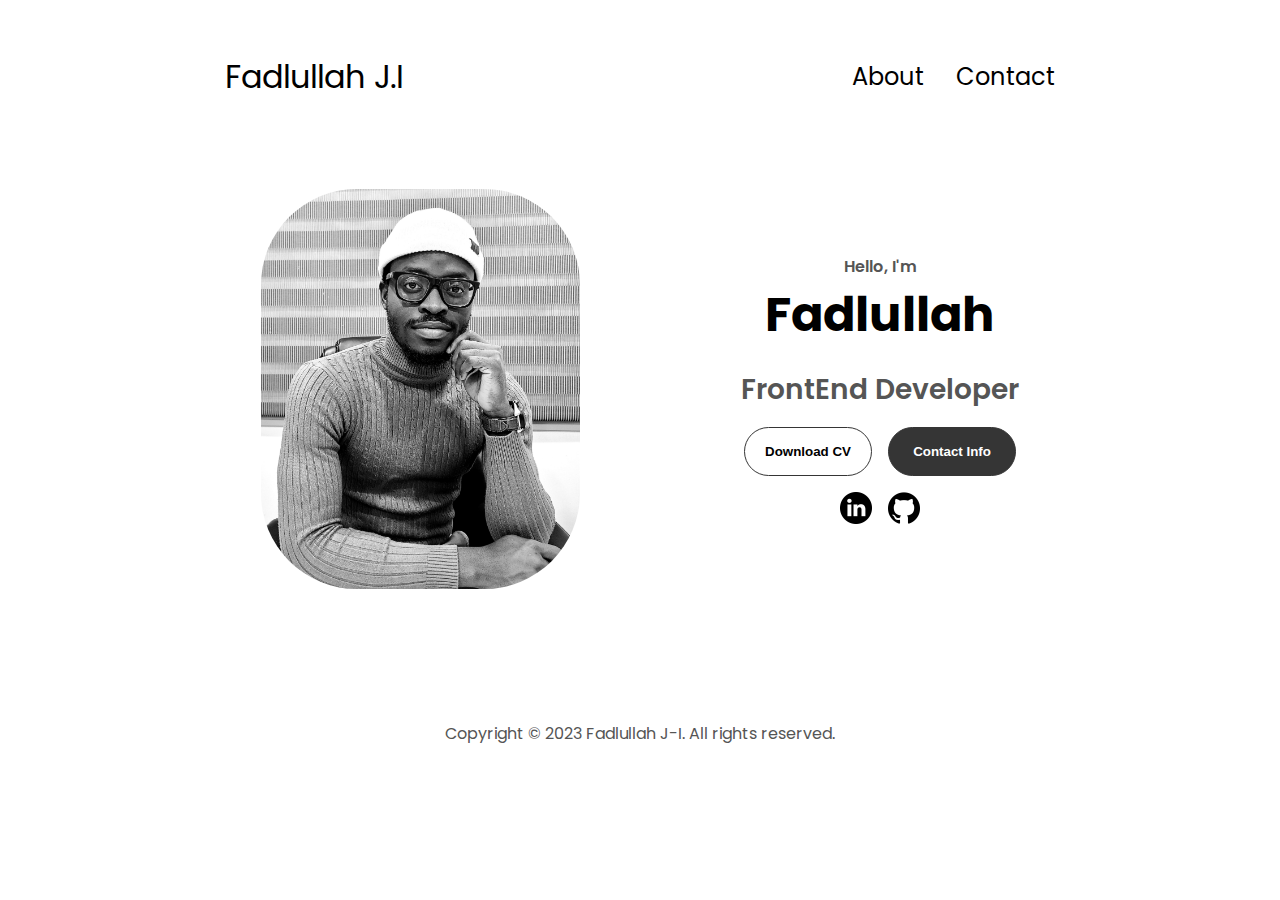
<file: index.html>
<!DOCTYPE html>
<html lang="en">
<head>
    <meta charset="UTF-8">
    <meta name="viewport" content="width=device-width, initial-scale=1.0">
    <title>My Portfolio</title>
    <link rel="stylesheet" href="styles.css">
    <link rel="stylesheet" href="mediaqueries.css">
    <link rel="preconnect" href="https://fonts.googleapis.com">
    <link rel="preconnect" href="https://fonts.gstatic.com" crossorigin>
    <link href="https://fonts.googleapis.com/css2?family=Poppins:wght@300;400;500;600&display=swap" rel="stylesheet">
    <script src="script.js"></script>
</head>
<body>
    <nav id="desktop-nav">
        <div class="logo"><a href="index.html">Fadlullah J.I</a></div>
        <div>
            <ul class="nav-links">
                <li><a href="about.html">About</a></li>
                <li><a href="contact.html">Contact</a></li>
            </ul>
        </div>
    </nav>
    <nav id="hamburger-nav">
        <div class="logo">Fadlullah J.I</div>
        <div class="hamburger-menu">
            <div class="hamburger-icon" onclick="toggleMenu()">
            <span></span>
            <span></span>
            <span></span>
        </div>
        <div class="menu-links">
            <ul>
                <li><a href="about.html" onclick="toggleMenu()">About</a></li>
                <li><a href="contact.html" onclick="toggleMenu()">Contact</a></li>
            </ul>
        </div>
        </div>
    </nav>
    <section id="profile">
        <div class="section__pic-container">
            <img src="./assests/fadeel.jpg" alt="Fadlullah Profile picture" class="img">
        </div>
        <div class="section__text">
            <p class="section__text__p1">Hello, I'm</p>
            <h1 class="title">Fadlullah</h1>
            <p class="section__text__p2">FrontEnd Developer</p>
            <div class="button-container">
                <button class="button button-color-2" onclick="window.open('./assests/Fadlullah Jamiu-Imam (Dev resume).pdf')">Download CV</button>

                <button class="button button-color-1" onclick="location.href = './contact.html'">Contact Info</button>
            </div>
            <div id="socials-container">
                <img src="./assests/linkedin.png" alt="My LinkedIn Profile" class="icon" onclick="location.href = 'https://linkedin.com/in/fadlullah-jamiu-imam'">
                <img src="./assests/github.png" alt="My GitHub Profile" class="icon" onclick="location.href = 'https://github.com/phadhiil001'">
            </div>
        </div>
    </section>
    
    <footer>        
        <p>Copyright &#169; 2023 Fadlullah J-I. All rights reserved.</p>
    </footer>
    
</body>
</html>
</file>
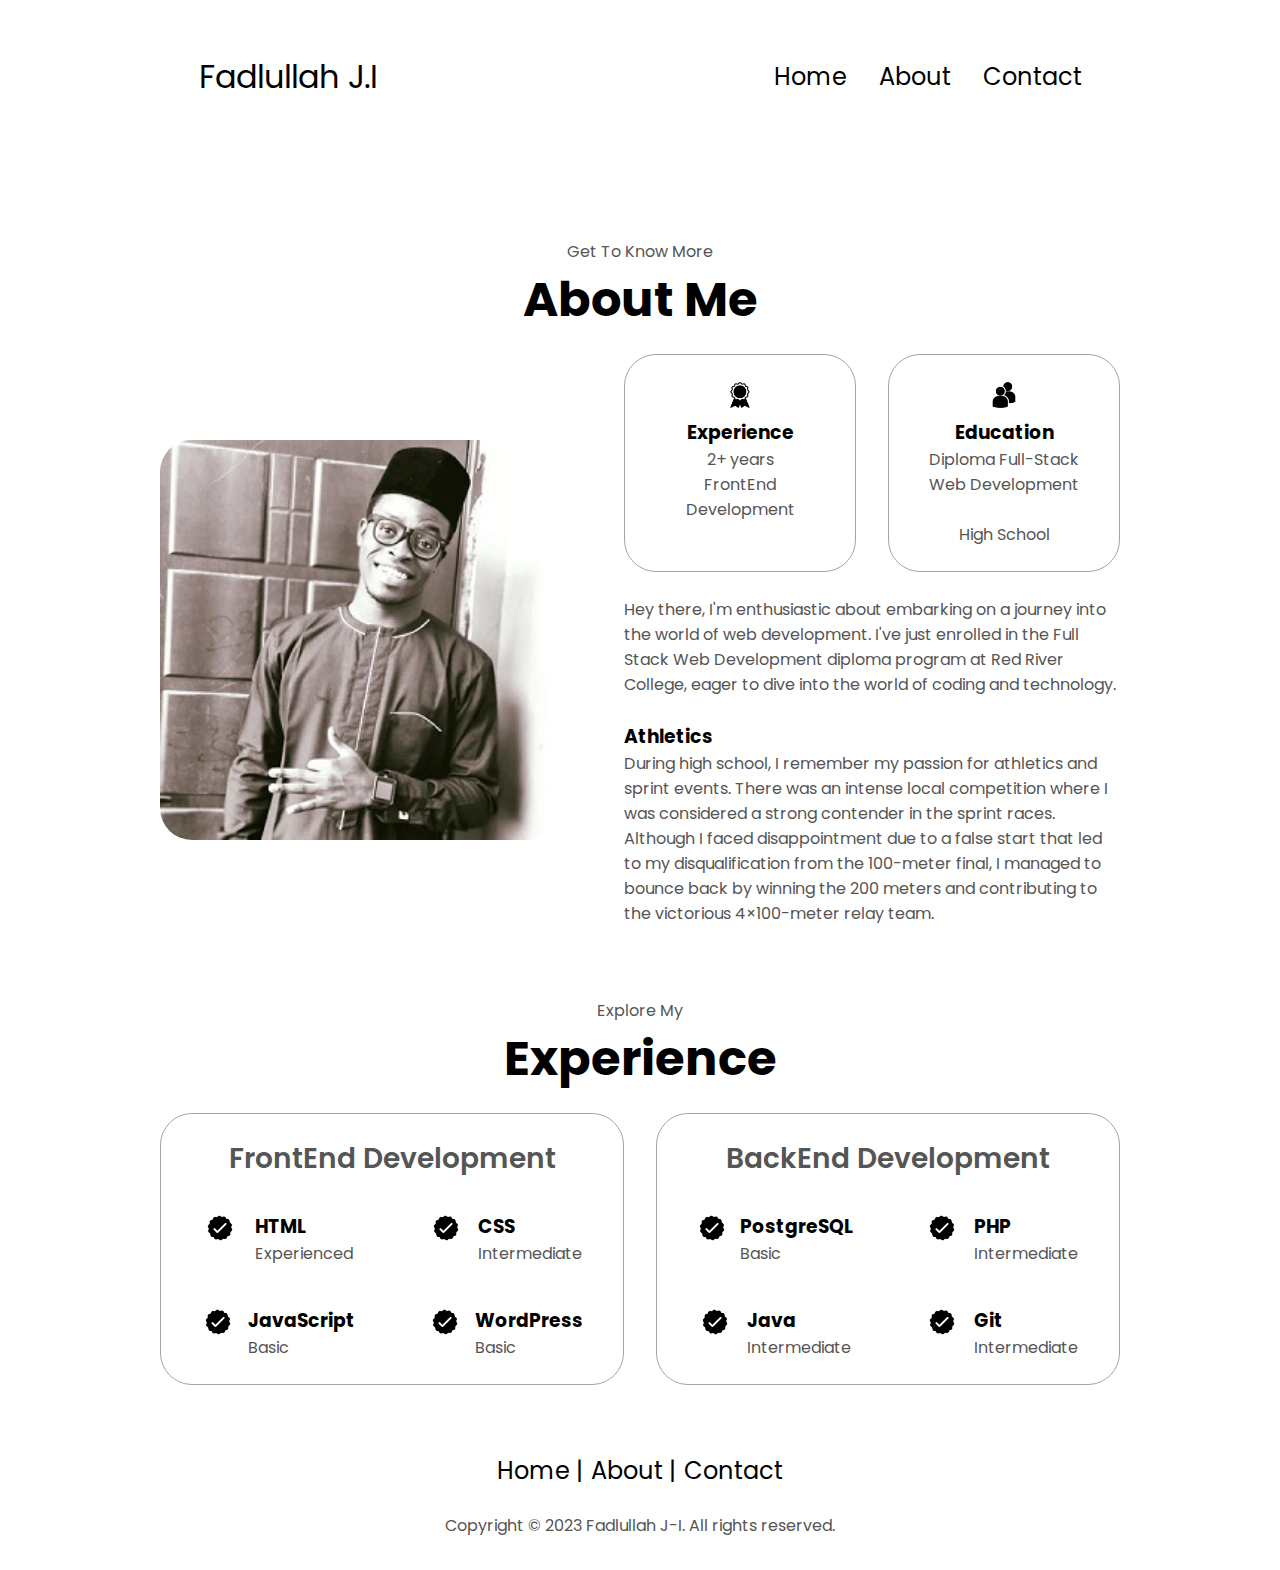
<file: about.html>
<!DOCTYPE html>
<html lang="en">
<head>
    <meta charset="UTF-8">
    <meta name="viewport" content="width=device-width, initial-scale=1.0">
    <link rel="stylesheet" href="styles.css">
    <link rel="stylesheet" href="mediaqueries.css">
    <link href="https://fonts.googleapis.com/css2?family=Poppins:wght@300;400;500;600&display=swap" rel="stylesheet">
    <script src="script.js"></script>
    <title>About Page</title>
</head>
<body>
    <nav id="desktop-nav">
        <div class="logo"><a href="index.html">Fadlullah J.I</a></div>
        <div>
            <ul class="nav-links">
                <li><a href="index.html">Home</a></li>
                <li><a href="about.html">About</a></li>
                <li><a href="contact.html">Contact</a></li>
            </ul>
        </div>
    </nav>

    <nav id="hamburger-nav">
        <div class="logo">Fadlullah J.I</div>
        <div class="hamburger-menu">
            <div class="hamburger-icon" onclick="toggleMenu()">
            <span></span>
            <span></span>
            <span></span>
        </div>
        <div class="menu-links">
            <ul>
                <li><a href="index.html">Home</a></li>
                <li><a href="about.html">About</a></li>
                <li><a href="contact.html">Contact</a></li>
            </ul>
        </div>
        </div>
    </nav>
    <br><br>

    <section id="about">
        <p class="section__text__p1">Get To Know More</p>
        <h1 class="title">About Me</h1>
        <div class="section-container">
            <div class="section__pic-container">
                <img src="./assests/Fadlullah.jpg" alt="Profile picture" class="about-pic">
            </div>
            <div class="about-details-container">
                <div class="about-containers">
                    <div class="details-container">
                        <img src="./assests/experience.png" alt="Experience Icon" class="icon">
                        <h3>Experience</h3>
                        <p>2+ years <br>FrontEnd Development</p>
                    </div>
                    <div class="details-container">
                        <img src="./assests/education.png" alt="Education Icon" class="icon">
                        <h3>Education</h3>
                        <p>Diploma Full-Stack Web Development <br><br>High School</p>
                    </div>
                </div><br>
                <div class="text-container">
                    <h3></h3>
                    <p>Hey there, I'm enthusiastic about embarking on a journey into the world of web development. I've just enrolled in the Full Stack Web Development diploma program at Red River College, eager to dive into the world of coding and technology.</p><br>
                    <h3>Athletics</h3>
                    <p>During high school, I remember my passion for athletics and sprint events. There was an intense local competition where I was considered a strong contender in the sprint races. Although I faced disappointment due to a false start that led to my disqualification from the 100-meter final, I managed to bounce back by winning the 200 meters and contributing to the victorious 4×100-meter relay team.</p>
                </div>
            </div>
        </div> 
       
    </section>

    <section id="experience">
        <p class="section__text__p1">Explore My</p>
        <h1 class="title">Experience</h1>
        <div class="experience-details-container">
            <div class="about-containers"> 
                <div class="details-container">
                    <h2 class="experience-sub-title">FrontEnd Development</h2>
                    <div class="article-container">
                        <article>
                            <img src="./assests/checkmark.png" alt="Experience Icon" class="icon">
                            <div>
                                <h3>HTML</h3>
                                <p>Experienced</p>
                            </div>
                        </article>
                        <article>
                            <img src="./assests/checkmark.png" alt="Experience Icon" class="icon">
                            <div>
                                <h3>CSS</h3>
                                <p>Intermediate</p>
                            </div>
                        </article>
                        <article>
                            <img src="./assests/checkmark.png" alt="Experience Icon" class="icon">
                            <div>
                                <h3>JavaScript</h3>
                                <p>Basic</p>
                            </div>
                        </article>
                        <article>
                            <img src="./assests/checkmark.png" alt="Experience Icon" class="icon">
                            <div>
                                <h3>WordPress</h3>
                                <p>Basic</p>
                            </div>
                        </article>
                    </div>
                </div>
                <div class="details-container">
                    <h2 class="experience-sub-title">BackEnd Development</h2>
                    <div class="article-container">
                        <article>
                            <img src="./assests/checkmark.png" alt="Experience Icon" class="icon">
                            <div>
                                <h3>PostgreSQL</h3>
                                <p>Basic</p>
                            </div>
                        </article>
                        <article>
                            <img src="./assests/checkmark.png" alt="Experience Icon" class="icon">
                            <div>
                                <h3>PHP</h3>
                                <p>Intermediate</p>
                            </div>
                        </article>
                        <article>
                            <img src="./assests/checkmark.png" alt="Experience Icon" class="icon">
                            <div>
                                <h3>Java</h3>
                                <p>Intermediate</p>
                            </div>
                        </article>
                        <article>
                            <img src="./assests/checkmark.png" alt="Experience Icon" class="icon">
                            <div>
                                <h3>Git</h3>
                                <p>Intermediate</p>
                            </div>
                        </article>
                    </div>
                </div>
            </div>
        </div>
    </section>
    
    <footer>
        <div class="footer_nav">
            <ul class="nav-links">
                <li><a href="index.html">Home   |</a></li>
                <li><a href="about.html">About  |</a></li>
                <li><a href="contact.html">Contact</a></li>
            </ul>
        </div>
        <br>
        <p>Copyright &#169; 2023 Fadlullah J-I. All rights reserved.</p>
    </footer>

    <script src="script.js"></script>
</body>
</html>
</file>
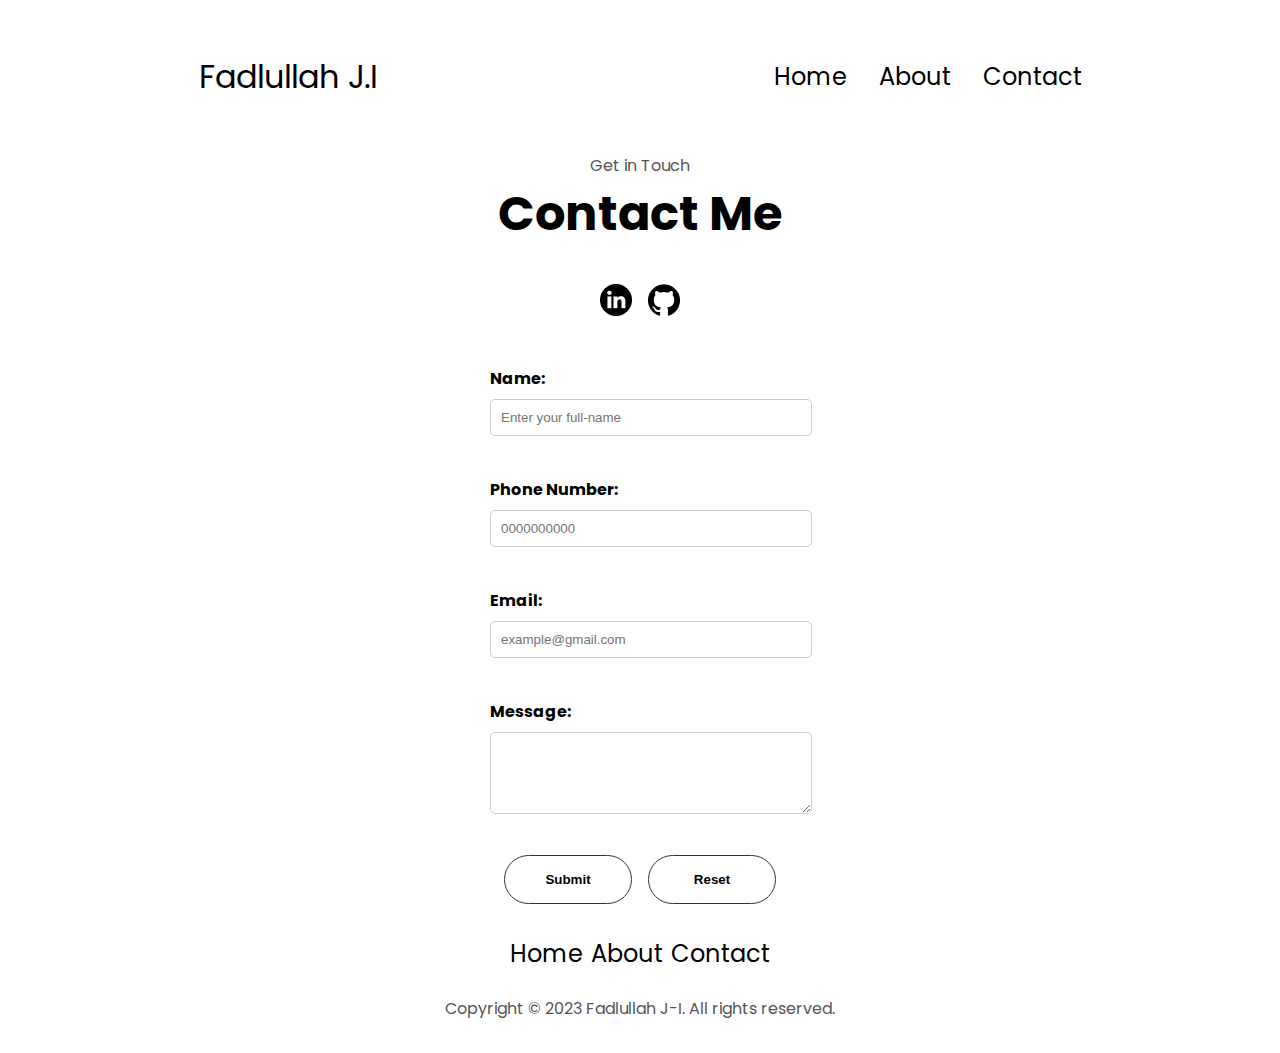
<file: contact.html>
<!DOCTYPE html>
<html lang="en">
<head>
    <meta charset="UTF-8">
    <meta name="viewport" content="width=device-width, initial-scale=1.0">
    <link rel="stylesheet" href="styles.css">
    <link rel="stylesheet" href="mediaqueries.css">
    <link href="https://fonts.googleapis.com/css2?family=Poppins:wght@300;400;500;600&display=swap" rel="stylesheet">
    <script src="script.js"></script>
    <title>Contact Page</title>
</head>
<body>
    <nav id="desktop-nav">
        <div class="logo"><a href="index.html">Fadlullah J.I</a></div>
        <div>
            <ul class="nav-links">
                <li><a href="index.html">Home</a></li>
                <li><a href="about.html">About</a></li>
                <li><a href="contact.html">Contact</a></li>
            </ul>
        </div>
    </nav>
    <nav id="hamburger-nav">
        <div class="logo">Fadlullah J.I</div>
        <div class="hamburger-menu">
            <div class="hamburger-icon" onclick="toggleMenu()">
            <span></span>
            <span></span>
            <span></span>
        </div>
        <div class="menu-links">
            <ul>
                <li><a href="index.html">Home</a></li>
                <li><a href="about.html" onclick="toggleMenu()">About</a></li>
                <li><a href="contact.html" onclick="toggleMenu()">Contact</a></li>
            </ul>
        </div>
        </div>
    </nav>
    <p class="section__text__p1">Get in Touch</p>
    <h1 class="title">Contact Me</h1>
    <div id="socials-container">
        <img src="./assests/linkedin.png" alt="My LinkedIn Profile" class="icon" onclick="location.href = 'https://linkedin.com/in/fadlullah-jamiu-imam'">
        <img src="./assests/github.png" alt="My GitHub Profile" class="icon" onclick="location.href = 'https://github.com/phadhiil001'">
    </div><br><br>
    <div id="contact-form">
        <form id="contactForm" action="mailto:jamiuimamfadlullah@gmail.com" method="POST">
            <div class="input-container">
                <label for="name">Name:</label>
                <input type="text" id="name" name="name" placeholder="Enter your full-name">
                <p id="nameError" class="error">Please enter your name</p>
            </div><br>
            
            <div class="input-container">
                <label for="phone">Phone Number:</label>
                <input type="tel" id="phone" name="phone" placeholder="0000000000">
                <p id="phoneError" class="error">Please enter a 10-digit phone number</p>
            </div><br>
            
            <div class="input-container">
                <label for="email">Email:</label>
                <input type="email" id="email" name="email" placeholder="example@gmail.com">
                <p id="emailError" class="error">Please enter a valid email address</p>
            </div><br>
            
            <div class="input-container">
                <label for="message">Message:</label>
                <textarea id="message" name="message" rows="4" ></textarea>
            </div><br>
            
            <div class="button-container">
                <input type="submit" value="Submit"  class="button button-color-2">
                <input type="reset" value="Reset" class="button button-color-2">
            </div>
        </form>
    </div>
    
        <footer>
            <div class="footer_nav">
                <ul class="nav-links">
                    <li><a href="index.html">Home</a></li>
                    <li><a href="about.html">About</a></li>
                    <li><a href="contact.html">Contact</a></li>
                </ul>
            </div>
            <br>
            <p>Copyright &#169; 2023 Fadlullah J-I. All rights reserved.</p>
        </footer>
</body>
</html>
</file>
<file: styles.css>
/* GENERAL */

* {
  margin: 0;
  padding: 0;
}

body {
  font-family: "Poppins", sans-serif;
}

html {
  scroll-behavior: smooth;
}

p {
  color: rgb(85, 85, 85);
}

/* TRANSITION */

a,
.button {
  transition: all 300ms ease;
}

/* DFESKTOP_NAV */

nav,
.nav-links {
  display: flex;
}

nav {
  justify-content: space-around;
  align-items: center;
  height: 17vh;
}

.nav-links {
  gap: 2rem;
  list-style: none;
  font-size: 1.5rem;
}

a {
  color: black;
  text-decoration: none;
  text-decoration-color: white;
}

a:hover {
  color: grey;
  text-decoration: underline;
  text-underline-offset: 1rem;
  text-decoration-color: rgb(181, 181, 181);
}

.logo {
  font-size: 2rem;
}

.logo:hover {
  cursor: default;
}

/* HAMBUGER_MENU */

#hamburger-nav {
  display: none;
}

.hamburger-menu {
  position: relative;
  display: inline-block;
}

.hamburger-icon {
  display: flex;
  flex-direction: column;
  justify-content: space-between;
  height: 24px;
  width: 30px;
  cursor: pointer;
}

.hamburger-icon span {
  width: 100%;
  height: 2px;
  background-color: black;
  transition: all 0.3 ease-in-out;
}

.menu-links {
  position: absolute;
  top: 100%;
  right: 0;
  background-color: white;
  width: fit-content;
  max-height: 0;
  overflow: hidden;
  transition: all 0.3 ease-in-out;
}

.menu-links a {
  display: block;
  padding: 4px;
  text-align: center;
  font-size: 1rem;
  color: black;
  text-decoration: none;
  transition: all 0.3 ease-in-out;
}

.menu-links li {
  list-style: none;
}

.menu-links.open {
  max-height: 500px;
}

.hamburger-icon.open span:first-child {
  transform: rotate(45deg) translate(10px, 5px);
}

.hamburger-icon.open span:nth-child(2) {
  opacity: 0;
}

.hamburger-icon.open span:last-child {
  transform: rotate(-45deg) translate(10px, -5px);
}

.hamburger-icon span:first-child {
  transform: none;
}

.hamburger-icon span:first-child {
  opacity: 1;
}

.hamburger-icon span:first-child {
  transform: none;
}

/* SECTIONS */

section {
  padding-top: 4vh;
  padding-bottom: 4vh;
  margin: 0 10rem;
  box-sizing: border-box;
  min-height: fit-content;
}

.section-container {
  display: flex;
}

/* PROFILE SECTION */

#profile {
  display: flex;
  justify-content: center;
  gap: 5rem;
  /* height: 80vh; */
}

.section__pic-container {
  display: flex;
  height: 450px;
  width: 400px;
  margin: auto 0;
}

.section__text {
  align-self: center;
  text-align: center;
}

.section__text p {
  font-weight: 600;
}

.section__text__p1 {
  text-align: center;
}

.section__text__p2 {
  font-size: 1.75em;
  margin-bottom: 1rem;
}

.title {
  font-size: 3rem;
  text-align: center;
  padding-bottom: 2vh;
}

#socials-container {
  display: flex;
  justify-content: center;
  margin-top: 1rem;
  gap: 1rem;
}

.img {
  border-left: 0;
  border-radius: 6rem;
  background-color: whitesmoke;
}
/* ICON */

.icon {
  cursor: pointer;
  height: 2rem;
}

/* BUTTONS */

.button-container {
  display: flex;
  justify-content: center;
  gap: 1rem;
}

.button {
  font-weight: 600;
  transition: all 300ms ease;
  padding: 1rem;
  width: 8rem;
  border-radius: 2rem;
}

.button-color-1,
.button-color-2 {
  border: rgb(53, 53, 53) 0.1rem solid;
}

.button-color-1:hover,
.button-color-2:hover {
  cursor: pointer;
}

.button-color-1,
.button-color-2:hover {
  background: rgb(53, 53, 53);
  color: white;
}

.button-color-1:hover {
  background: rgb(0, 0, 0);
}

.button-color-2 {
  background: none;
}

.button-color-2:hover {
  border: rgb(255, 255, 255) 0.1rem solid;
}

.button-container {
  gap: 1rem;
}

/* ABOUT SECTION */

#about {
  position: relative;
  margin-bottom: 0;
  margin-top: 0;
}

.about-containers {
  gap: 2rem;
}

.about-details-container {
  justify-content: center;
  flex-direction: column;
}

.about-containers,
.about-details-container {
  display: flex;
}

.about-pic {
  border-radius: 2rem;
}

.details-container {
  padding: 1.5rem;
  flex: 1;
  background: white;
  border-radius: 2rem;
  border: rgb(53, 53, 53) 0.1rem solid;
  border-color: rgb(163, 163, 163);
  text-align: center;
}

.section-container {
  gap: 4rem;
  height: 80%;
  margin-bottom: 0;
}

.section__pic-container {
  height: 400px;
  width: 400px;
  margin: auto 0;
}

/* EXPERIENCE SECTION */

#experience {
  position: relative;
  margin-top: 0;
  margin-bottom: 0;
}

.experience-sub-title {
  color: rgb(85, 85, 85);
  font-weight: 600;
  font-size: 1.75rem;
  margin-bottom: 2rem;
}

.experience-details-container {
  display: flex;
  justify-content: center;
  flex-direction: column;
}

.article-container {
  display: flex;
  text-align: initial;
  flex-wrap: wrap;
  flex-direction: row;
  gap: 2.5rem;
  justify-content: space-around;
}

article {
  display: flex;
  width: 10rem;
  justify-content: space-around;
  gap: 0.5rem;
}

article .icon {
  cursor: default;
}

/* CONTACT SECTION */
#contact-form {
  display: flex;
  justify-content: center;
  align-items: center;
  flex-direction: column;
}

.input-container {
  display: flex;
  flex-direction: column;
  margin-bottom: 1rem;
  width: 300px;
}

label {
  font-weight: bold;
  margin-bottom: 0.5rem;
}

input[type="text"],
input[type="tel"],
input[type="email"],
textarea {
  width: 100%;
  padding: 10px;
  border-radius: 5px;
  border: 1px solid #ccc;
}

textarea {
  resize: vertical;
}

.button-container {
  display: flex;
  justify-content: center;
  gap: 1rem;
}

.error {
  color: red;
}

/* FOOTER SECTION */

footer {
  height: fit-content;
  margin-top: 2rem;
  margin-bottom: 2rem;
}

footer p {
  text-align: center;
}

.footer_nav .nav-links {
  display: flex;
  justify-content: center;
  flex-direction: row;
  gap: 0.5rem;
  text-align: center;
}
</file>
<file: mediaqueries.css>
@media screen and (max-width: 1400px) {
    #profile {
        margin-bottom: 6rem;
    }

    .about-containers {
        flex-wrap: wrap;
    }

    a:hover {
        color: grey;
        text-decoration: underline;
        text-underline-offset: 1rem;
        text-decoration-color: rgb(181, 181, 181);
    }
}

@media screen and (max-width: 1200px) {
    #desktop-nav {
        display: none;
    }

    #hamburger-nav {
        display: flex;
    }

    #experience, .experience-details-container {
        margin-top: 2rem;
    }

    #profile, .section-container {
        display: block;
    }

    

    section, .section-container {
        height: fit-content;
    }

    section {
        margin: 0 5%;
    }

    .section__pic-container {
        width: 275px;
        height: 275px;
        margin: 0 auto 2rem;
    }

    .about-containers {
        margin-top: 0;
    }

    a:hover {
        color: grey;
        text-decoration: underline;
        text-underline-offset: 1rem;
        text-decoration-color: rgb(181, 181, 181);
    }
}

@media screen and (max-width: 600px) {
    #contact, footer {
        height: 40vh;
    }

    #profile {
        margin-bottom: 0;
    }

    article {
        font-size: 1rem;
    }

    footer{
        height: fit-content;
        margin-top: 2rem;
        margin-bottom: 2rem;
    }

    .about-containers, .contact-info-upper-container, .button-container {
        flex-wrap: wrap;
    }

    .contact-info-container {
        margin: 0;
    }

    .contact-info-container p, .nav-links li a {
        font-size: 1rem;
    }

    .experience-sub-title {
        font-size: 1.25rem;
    }

    .logo {
        font-size: 1.5rem;
    }

    .nav-links {
        flex-direction: column;
        gap: 0.5rem;
        text-align: center;
    }

    .section__pic-container {
        width: auto;
        height: 46vw;
        justify-content: center;
    }

    .section__text__p2 {
        font-size: 1.25rem;
    }

    .title {
        font-size: 2rem;
    }

    .text-container {
        text-align: justify;
    }

    .footer_nav .nav-links {
        display: flex;
        justify-content: center;
        flex-direction: row;
        gap: 0.5rem;
        text-align: center;
    }

}
</file>
